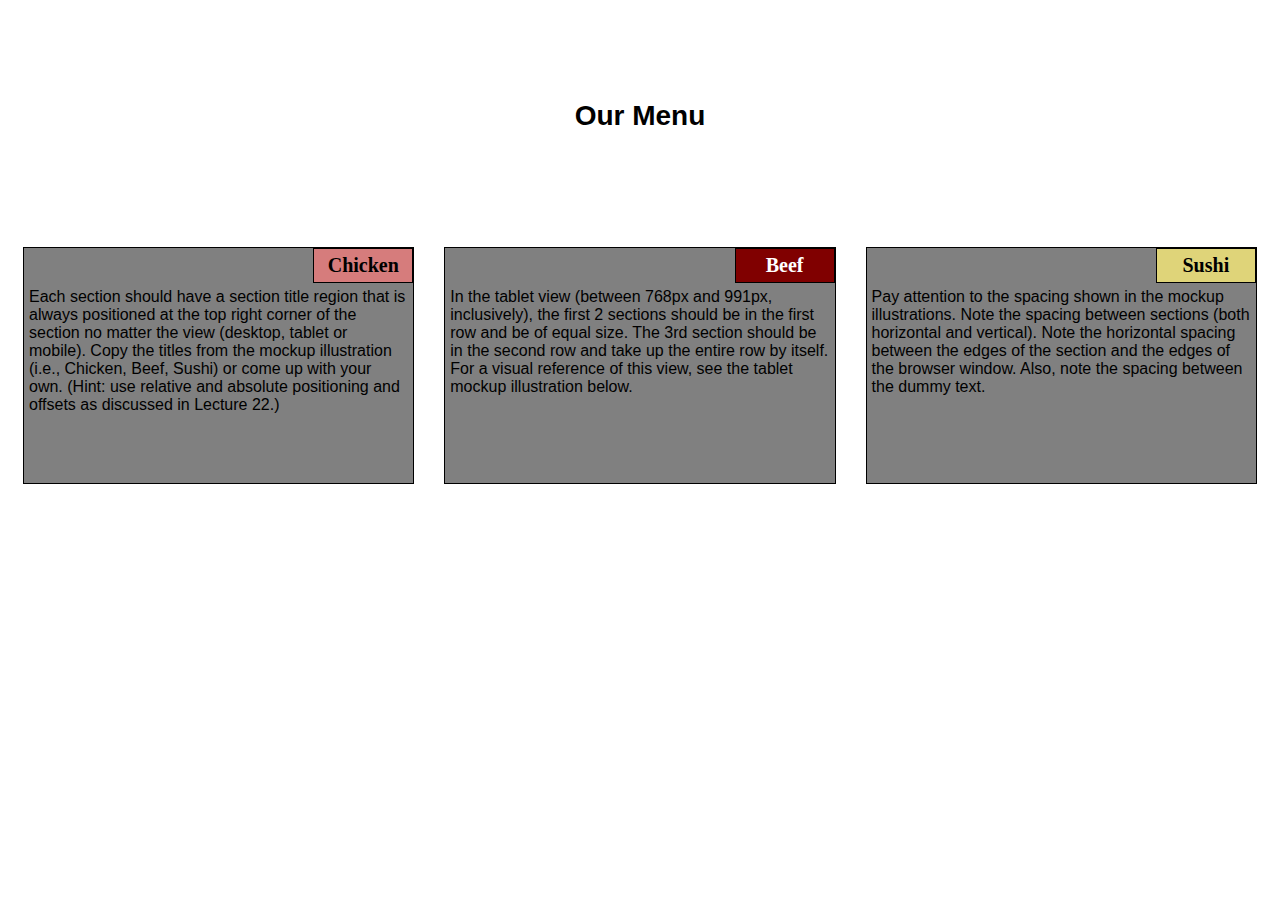
<file: mod2-solution/index.html>
<!DOCTYPE html>
<html lang="en">
<head>
    <meta charset="UTF-8">
    <meta name="viewport" content="width=device-width, initial-scale=1.0">
    <title>Module2 Assignment</title>
    <link rel="stylesheet" href="css/style.css">
</head>
<body>
     <h1>Our Menu</h1>
    <section class="box1">
        <div>
            <p class="sub1">Chicken</p>
            <p class="content">
                Each section should have a section title region that is always positioned at the top right corner of the
                section no matter the view (desktop, tablet or mobile). Copy the titles from the mockup illustration
                (i.e., Chicken, Beef, Sushi) or come up with your own. (Hint: use relative and absolute positioning and
                offsets as discussed in Lecture 22.)
            </p>
        </div>
    </section>
    <section class="box2">
        <div>
            <p class="sub2">Beef</p>
            <p class="content">In the tablet view (between 768px and 991px, inclusively), the first 2 sections should be
                in the first row and be of equal size. The 3rd section should be in the second row and take up the
                entire row by itself. For a visual reference of this view, see the tablet mockup illustration below.</p>
        </div>
    </section>
    <section class="box3">
        <div>
            <p class="sub3">Sushi</p>
            <p class="content">Pay attention to the spacing shown in the mockup illustrations. Note the spacing between
                sections (both horizontal and vertical). Note the horizontal spacing between the edges of the section
                and the edges of the browser window. Also, note the spacing between the dummy text.</p>
        </div>
</body>
</html>
</file>
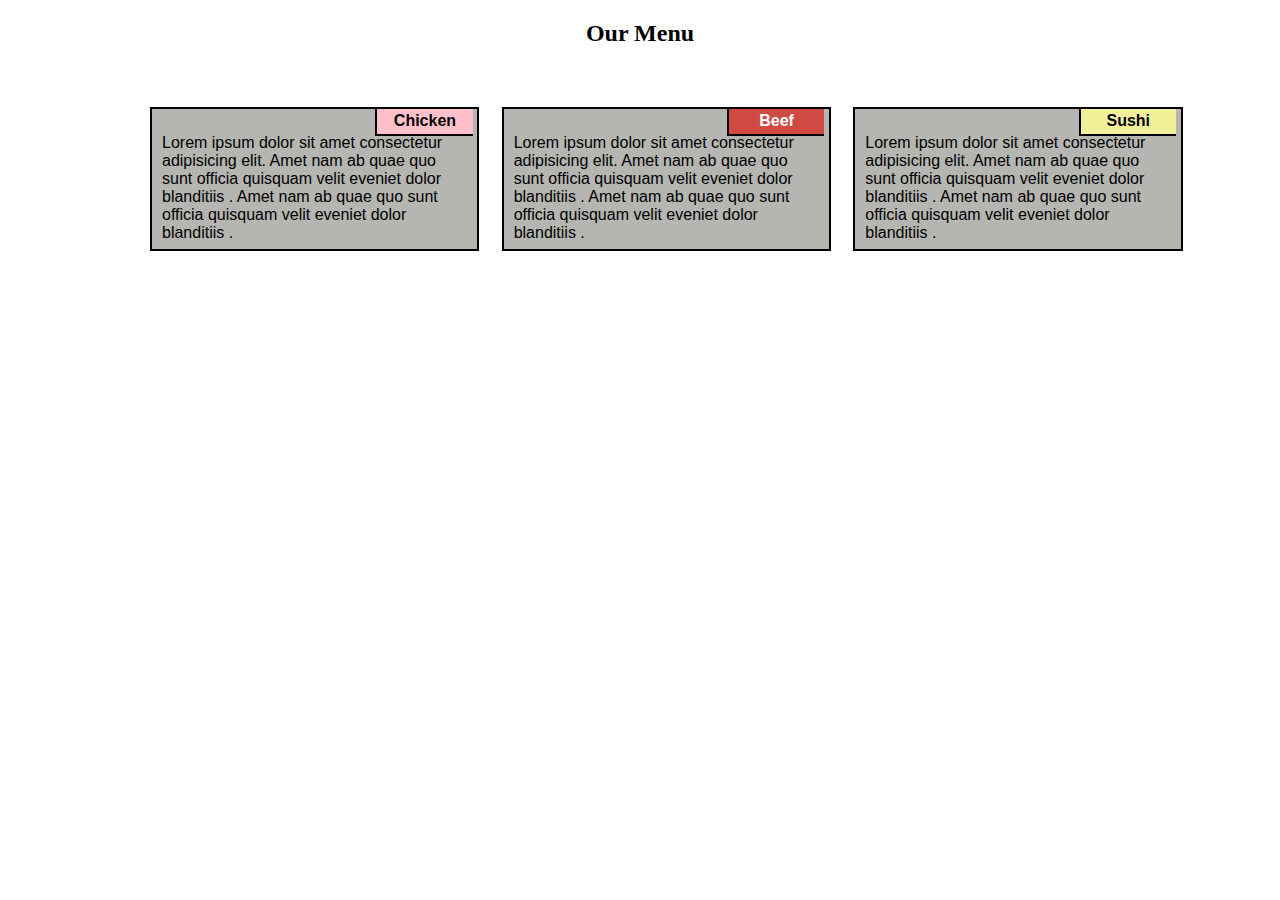
<file: module2-solution/index.html>
<!DOCTYPE html>
<html lang="en">
<head>
    <meta charset="UTF-8">
    <meta name="viewport" content="width=device-width, initial-scale=1.0">
    <title>Module2 Assignment</title>
    <link rel="stylesheet" href="style.css">
</head>
<body>
    <h2>Our Menu</h2>
    <div class="frame">
        <div class="box1">
            <p>Lorem ipsum dolor sit amet consectetur adipisicing elit.
                 Amet nam ab quae quo sunt officia quisquam velit eveniet dolor blanditiis .
                 Amet nam ab quae quo sunt officia quisquam velit eveniet dolor blanditiis .</p>
        </div>
        <div class="inside1">
            <p>Chicken</p>
        </div>
        <div class="box2">
            <p>Lorem ipsum dolor sit amet consectetur adipisicing elit.
                 Amet nam ab quae quo sunt officia quisquam velit eveniet dolor blanditiis .
                 Amet nam ab quae quo sunt officia quisquam velit eveniet dolor blanditiis .</p>
        </div>
        <div class="inside2">
            <p>Beef</p>
        </div>
        <div class="box3">
            <p>Lorem ipsum dolor sit amet consectetur adipisicing elit.
                 Amet nam ab quae quo sunt officia quisquam velit eveniet dolor blanditiis .
                 Amet nam ab quae quo sunt officia quisquam velit eveniet dolor blanditiis .</p>
        </div>
        <div class="inside3">
            <p>Sushi</p>
        </div>
    </div>
</body>
</html>
</file>
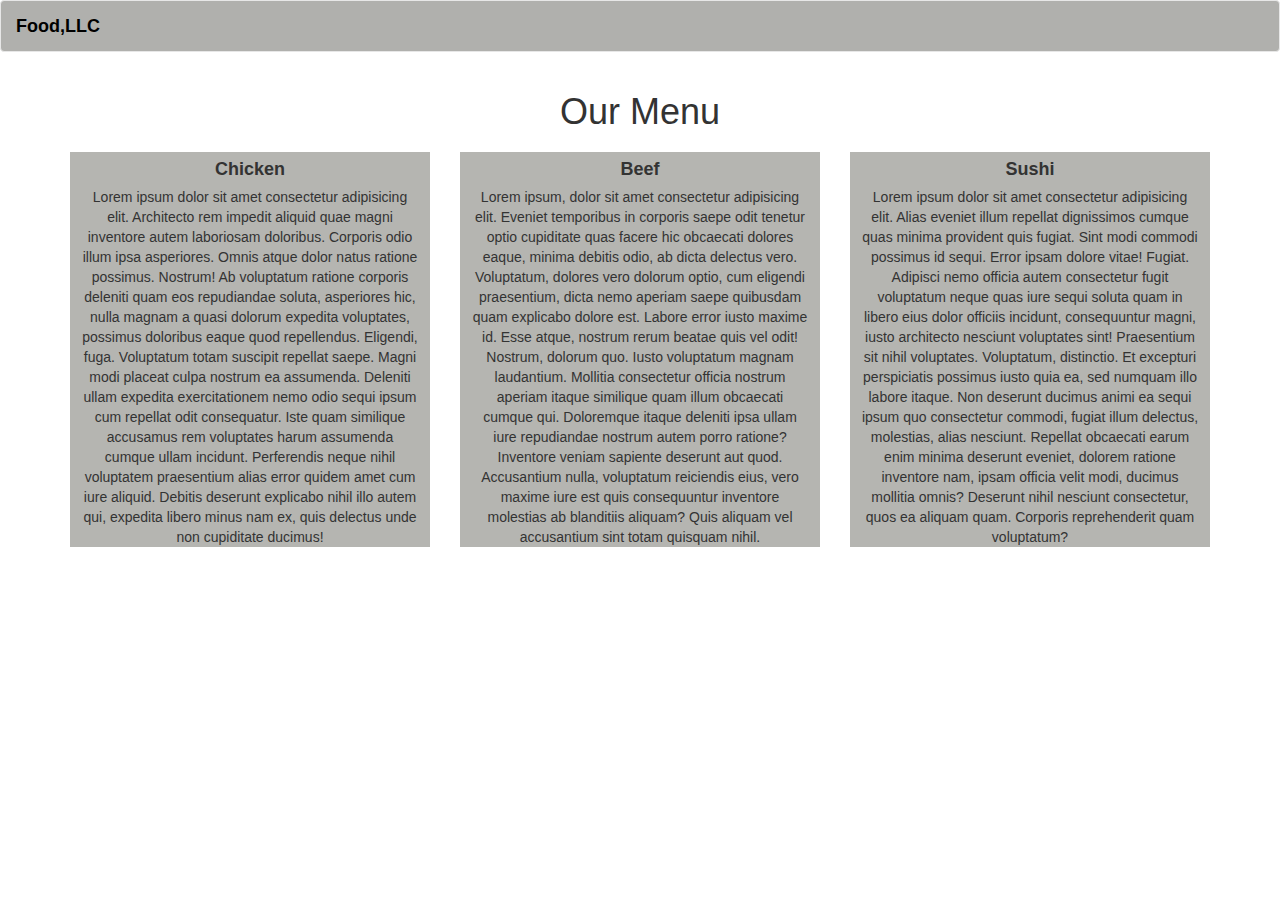
<file: module3-solution/index.html>
<!DOCTYPE html>
<html lang="en">
<head>
  <meta charset="utf-8">
  <title>Module 3</title>
  <meta name="viewport" content="width=device-width, initial-scale=1">
  <link rel="stylesheet" href="css/style.css"> 
  <link rel="stylesheet" href="https://maxcdn.bootstrapcdn.com/bootstrap/3.4.1/css/bootstrap.min.css">
  <script src="https://ajax.googleapis.com/ajax/libs/jquery/3.7.1/jquery.min.js"></script>
  <script src="https://maxcdn.bootstrapcdn.com/bootstrap/3.4.1/js/bootstrap.min.js"></script>
  </head>
<body>
    <nav class="navbar navbar-default" id="nav">
        <div class="container-fluid">
          <div class="navbar-header">
            <button type="button" class="navbar-toggle" data-toggle="collapse" data-target="#myNavbar">
              <span class="icon-bar"></span>
              <span class="icon-bar"></span>
              <span class="icon-bar"></span>
            </button>
            <a class="navbar-brand" href="#" id="brand">Food,LLC</a>
          </div>
          <div class="collapse navbar-collapse" id="myNavbar">
            <ul class="nav navbar-nav visible-xs">
              <li class="menu"><a class="hover" href="#test1">Chicken</a></li>
              <li class="menu"><a class="hover" href="#test2">Beef</a></li>
              <li class="menu"><a class="hover" href="#test3" >Sushi</a></li>
            </ul>
          </div>
        </div>
      </nav>
      
    <div class="container">
        <h1>Our Menu</h1>
        <div class="row">
            <div class="col-md-4 col-sm-6">
               <div class="chicken" id="test1">
                 <p class="name">Chicken</p>
                 <p>Lorem ipsum dolor sit amet consectetur adipisicing elit. Architecto rem impedit aliquid quae magni inventore autem laboriosam doloribus. Corporis odio illum ipsa asperiores. Omnis atque dolor natus ratione possimus. Nostrum!
                 Ab voluptatum ratione corporis deleniti quam eos repudiandae soluta, asperiores hic, nulla magnam a quasi dolorum expedita voluptates, possimus doloribus eaque quod repellendus. Eligendi, fuga. Voluptatum totam suscipit repellat saepe.
                 Magni modi placeat culpa nostrum ea assumenda. Deleniti ullam expedita exercitationem nemo odio sequi ipsum cum repellat odit consequatur. Iste quam similique accusamus rem voluptates harum assumenda cumque ullam incidunt.
                 Perferendis neque nihil voluptatem praesentium alias error quidem amet cum iure aliquid. Debitis deserunt explicabo nihil illo autem qui, expedita libero minus nam ex, quis delectus unde non cupiditate ducimus!</p>
               </div>
            </div>
            <div class="col-md-4 col-sm-6">
                <div class="beef" id="test2">
                    <p class="name">Beef</p>
                    <p>Lorem ipsum, dolor sit amet consectetur adipisicing elit. Eveniet temporibus in corporis saepe odit tenetur optio cupiditate quas facere hic obcaecati dolores eaque, minima debitis odio, ab dicta delectus vero.
                    Voluptatum, dolores vero dolorum optio, cum eligendi praesentium, dicta nemo aperiam saepe quibusdam quam explicabo dolore est. Labore error iusto maxime id. Esse atque, nostrum rerum beatae quis vel odit!
                    Nostrum, dolorum quo. Iusto voluptatum magnam laudantium. Mollitia consectetur officia nostrum aperiam itaque similique quam illum obcaecati cumque qui. Doloremque itaque deleniti ipsa ullam iure repudiandae nostrum autem porro ratione?
                    Inventore veniam sapiente deserunt aut quod. Accusantium nulla, voluptatum reiciendis eius, vero maxime iure est quis consequuntur inventore molestias ab blanditiis aliquam? Quis aliquam vel accusantium sint totam quisquam nihil.</p>
                </div>
            </div>
            <div class="col-md-4 col-sm-12">
                <div class="sushi" id="test3">
                    <p class="name">Sushi</p>
                    <p>Lorem ipsum dolor sit amet consectetur adipisicing elit. Alias eveniet illum repellat dignissimos cumque quas minima provident quis fugiat. Sint modi commodi possimus id sequi. Error ipsam dolore vitae! Fugiat.
                    Adipisci nemo officia autem consectetur fugit voluptatum neque quas iure sequi soluta quam in libero eius dolor officiis incidunt, consequuntur magni, iusto architecto nesciunt voluptates sint! Praesentium sit nihil voluptates.
                    Voluptatum, distinctio. Et excepturi perspiciatis possimus iusto quia ea, sed numquam illo labore itaque. Non deserunt ducimus animi ea sequi ipsum quo consectetur commodi, fugiat illum delectus, molestias, alias nesciunt.
                    Repellat obcaecati earum enim minima deserunt eveniet, dolorem ratione inventore nam, ipsam officia velit modi, ducimus mollitia omnis? Deserunt nihil nesciunt consectetur, quos ea aliquam quam. Corporis reprehenderit quam voluptatum?</p>
                </div>
            </div>
        </div>
    </div>
</body>
</html>
</file>
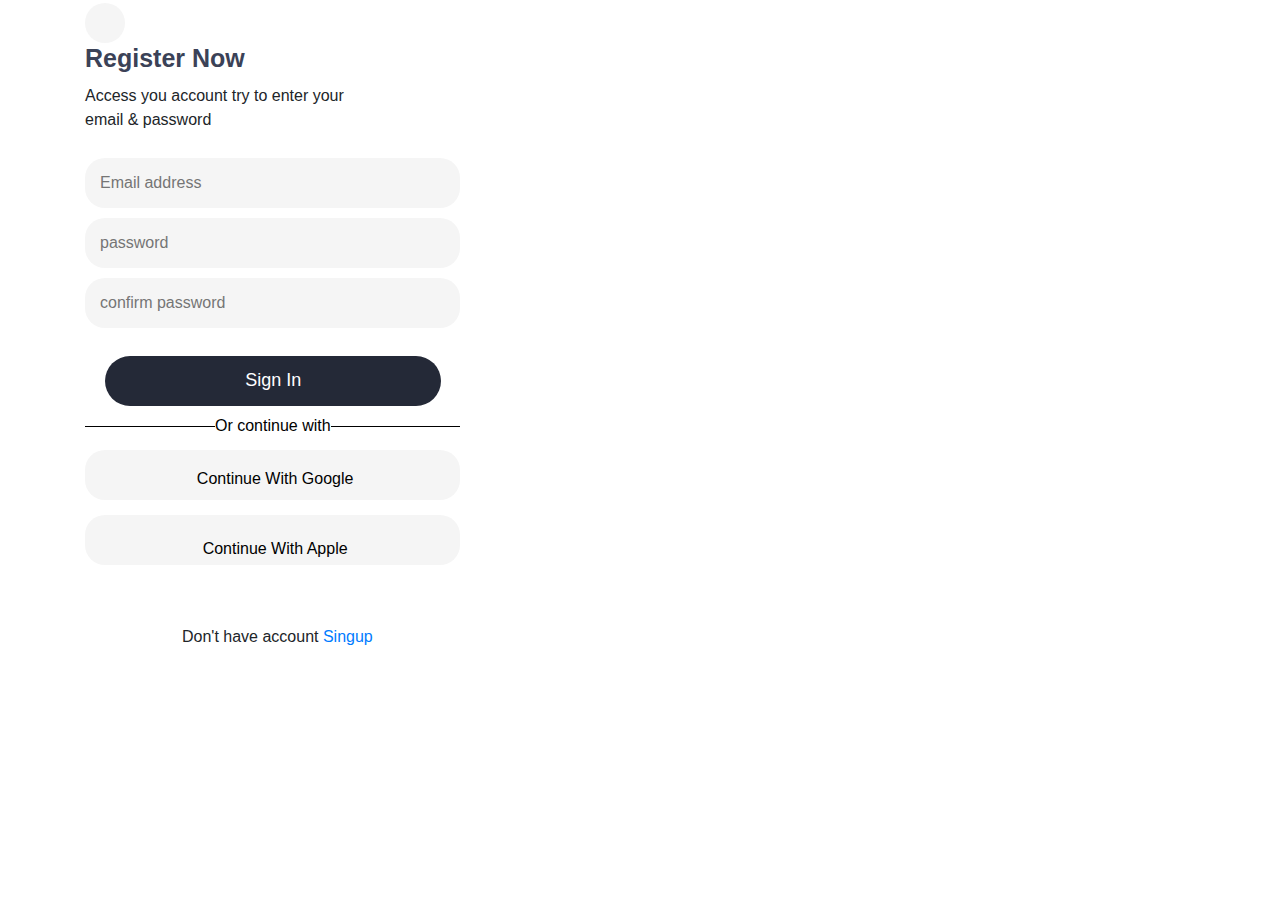
<file: module3-solution/login form.html>
<!DOCTYPE html>
<html lang="en">
<head>
    <meta charset="UTF-8">
    <meta name="viewport" content="width=device-width, initial-scale=1.0">
    <title>responsive login</title>
    <link rel="stylesheet" href="style.css">
    <link rel="stylesheet" href="https://cdnjs.cloudflare.com/ajax/libs/font-awesome/6.5.1/css/all.min.css" integrity="sha512-DTOQO9RWCH3ppGqcWaEA1BIZOC6xxalwEsw9c2QQeAIftl+Vegovlnee1c9QX4TctnWMn13TZye+giMm8e2LwA==" crossorigin="anonymous" referrerpolicy="no-referrer" />

    <link rel="stylesheet" href="https://cdn.jsdelivr.net/npm/bootstrap@4.6.2/dist/css/bootstrap.min.css">
    <script src="https://cdn.jsdelivr.net/npm/jquery@3.7.1/dist/jquery.slim.min.js"></script>
    <script src="https://cdn.jsdelivr.net/npm/popper.js@1.16.1/dist/umd/popper.min.js"></script>
    <script src="https://cdn.jsdelivr.net/npm/bootstrap@4.6.2/dist/js/bootstrap.bundle.min.js"></script>
</head>
<body>
    <div class="container" id="layout">
        <div class="row">
            <form action="">
            <div id="icon" class="col-md-12 col-sm-12">
                <i class="fa-solid fa-arrow-left"></i>
            </div>
            <div class="col-md-12 col-sm-12" >
                <p id="heading">Register Now</p>
            </div>
            <div class="col-md-12 col-sm-12 ">
            <p id="text">Access you account try to enter your <br> email & password</p>
            </div>
            <div class="col-md-12 col-sm-12">
                <input type="text" name="" id="email" placeholder="Email address">
            </div>
            <div class="col-md-12 col-sm-12">
                <input type="text" name="" id="password" placeholder="password">
            </div>
            <div class="col-md-12 col-sm-12">
                <input type="password" name="" id="password" placeholder="confirm password">
            </div>
            <div class="col-md-12 col-sm-12">
                <!-- <input type="checkbox" name="" id="checkbox"><span id="save">Save Password</span><span id="forget" >Forget Password</span>  -->
            </div>
            <div class="col-md-12 col-sm-12">
                <button id="signin"><a href="https://syedmohathaseem.github.io/Coursrea_Assignment_1/module3-solution/register%20form.html" target="_blank" style="text-decoration: none;color: white;">Sign In</a></button>
            </div>
            <div class="col-md-12 col-sm-12">
                <hr><span id="line" >Or continue with</span>
            </div>
            <div class="col-md-12 col-sm-12">
                <button id="google"><i class="fa-brands fa-google" id="icon-g"></i> Continue With Google</button>
            </div>
            <div class="col-md-12 col-sm-12">
                <button id="apple"><i class="fa-brands fa-apple" id="icon-a"></i> Continue With Apple</button>
            </div>
            <div class="col-md-12 col-sm-12">
                <p id="link">Don't have account <a href="">Singup</a> </p>
            </div>
        </form>
        </div>
    </div>
</body>
</html>
</file>
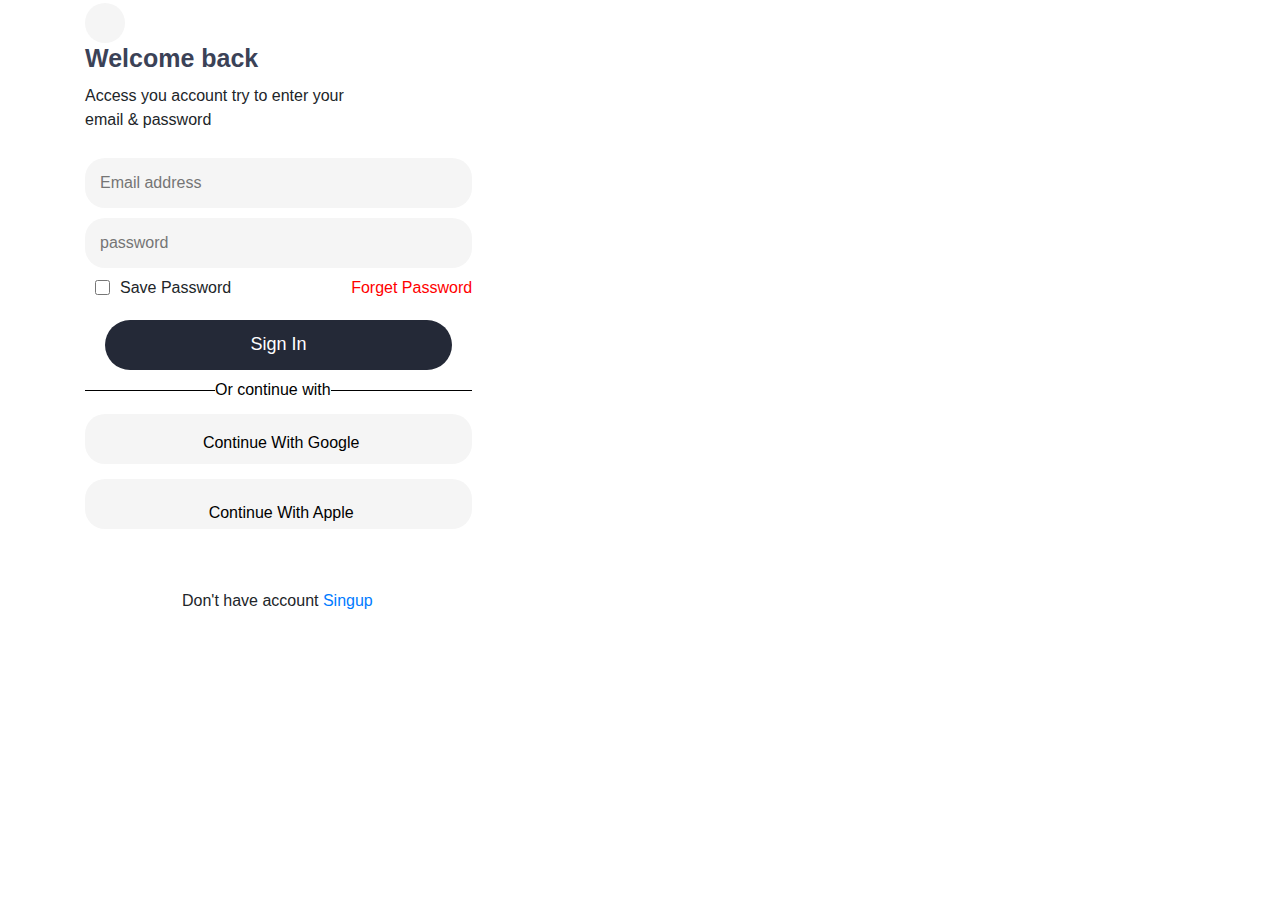
<file: module3-solution/login.html>
<!DOCTYPE html>
<html lang="en">
<head>
    <meta charset="UTF-8">
    <meta name="viewport" content="width=device-width, initial-scale=1.0">
    <title>responsive login</title>
    <link rel="stylesheet" href="login.css">
    <link rel="stylesheet" href="https://cdnjs.cloudflare.com/ajax/libs/font-awesome/6.5.1/css/all.min.css" integrity="sha512-DTOQO9RWCH3ppGqcWaEA1BIZOC6xxalwEsw9c2QQeAIftl+Vegovlnee1c9QX4TctnWMn13TZye+giMm8e2LwA==" crossorigin="anonymous" referrerpolicy="no-referrer" />

    <link rel="stylesheet" href="https://cdn.jsdelivr.net/npm/bootstrap@4.6.2/dist/css/bootstrap.min.css">
    <script src="https://cdn.jsdelivr.net/npm/jquery@3.7.1/dist/jquery.slim.min.js"></script>
    <script src="https://cdn.jsdelivr.net/npm/popper.js@1.16.1/dist/umd/popper.min.js"></script>
    <script src="https://cdn.jsdelivr.net/npm/bootstrap@4.6.2/dist/js/bootstrap.bundle.min.js"></script>
</head>
<body>
    <div class="container" id="layout">
        <div class="row">
            <form action="">
            <div id="icon" class="col-md-12 col-sm-12">
                <a href="https://syedmohathaseem.github.io/Coursrea_Assignment_1/module3-solution/register.html?" style="color: black;"><i class="fa-solid fa-arrow-left"></i></a>
            </div>
            <div class="col-md-12 col-sm-12" >
                <p id="heading">Welcome back</p>
            </div>
            <div class="col-md-12 col-sm-12 ">
            <p id="text">Access you account try to enter your <br> email & password</p>
            </div>
            <div class="col-md-12 col-sm-12">
                <input type="text" name="" id="email" placeholder="Email address">
            </div>
            <div class="col-md-12 col-sm-12">
                <input type="password" name="" id="password" placeholder="password">
            </div>
            <div class="col-md-12 col-sm-12">
                <input type="checkbox" name="" id="checkbox"><span id="save">Save Password</span><span id="forget" >Forget Password</span> 
            </div>
            <div class="col-md-12 col-sm-12">
                <button id="signin">Sign In</button>
            </div>
            <div class="col-md-12 col-sm-12">
                <hr><span id="line" >Or continue with</span>
            </div>
            <div class="col-md-12 col-sm-12">
                <button id="google"><i class="fa-brands fa-google" id="icon-g"></i> Continue With Google</button>
            </div>
            <div class="col-md-12 col-sm-12">
                <button id="apple"><i class="fa-brands fa-apple" id="icon-a"></i> Continue With Apple</button>
            </div>
            <div class="col-md-12 col-sm-12">
                <p id="link">Don't have account <a href="">Singup</a> </p>
            </div>
        </form>
        </div>
    </div>
</body>
</html>
</file>
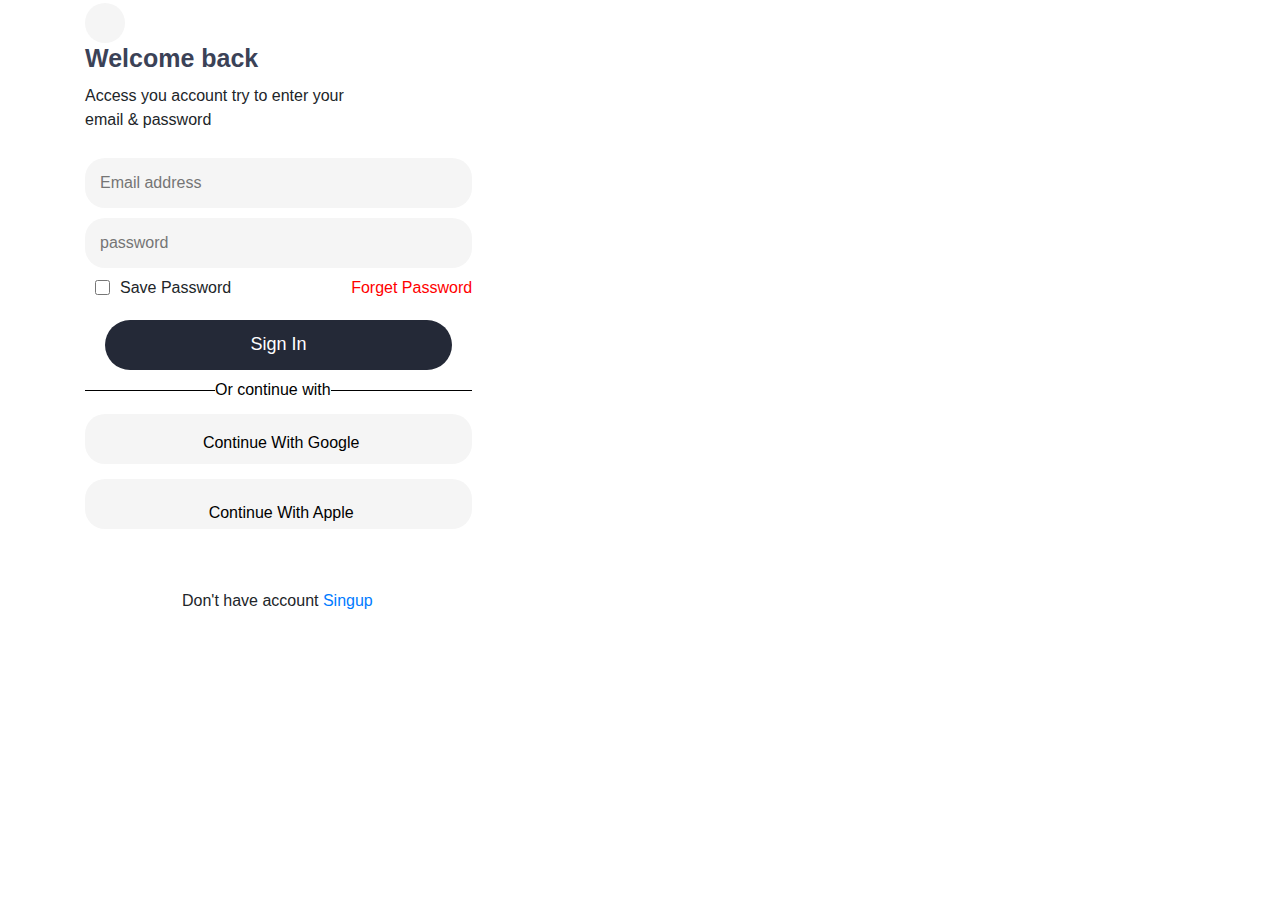
<file: module3-solution/register form.html>
<!DOCTYPE html>
<html lang="en">
<head>
    <meta charset="UTF-8">
    <meta name="viewport" content="width=device-width, initial-scale=1.0">
    <title>responsive login</title>
    <link rel="stylesheet" href="login.css">
    <link rel="stylesheet" href="https://cdnjs.cloudflare.com/ajax/libs/font-awesome/6.5.1/css/all.min.css" integrity="sha512-DTOQO9RWCH3ppGqcWaEA1BIZOC6xxalwEsw9c2QQeAIftl+Vegovlnee1c9QX4TctnWMn13TZye+giMm8e2LwA==" crossorigin="anonymous" referrerpolicy="no-referrer" />

    <link rel="stylesheet" href="https://cdn.jsdelivr.net/npm/bootstrap@4.6.2/dist/css/bootstrap.min.css">
    <script src="https://cdn.jsdelivr.net/npm/jquery@3.7.1/dist/jquery.slim.min.js"></script>
    <script src="https://cdn.jsdelivr.net/npm/popper.js@1.16.1/dist/umd/popper.min.js"></script>
    <script src="https://cdn.jsdelivr.net/npm/bootstrap@4.6.2/dist/js/bootstrap.bundle.min.js"></script>
</head>
<body>
    <div class="container" id="layout">
        <div class="row">
            <form action="">
            <div id="icon" class="col-md-12 col-sm-12">
                <i class="fa-solid fa-arrow-left"></i>
            </div>
            <div class="col-md-12 col-sm-12" >
                <p id="heading">Welcome back</p>
            </div>
            <div class="col-md-12 col-sm-12 ">
            <p id="text">Access you account try to enter your <br> email & password</p>
            </div>
            <div class="col-md-12 col-sm-12">
                <input type="text" name="" id="email" placeholder="Email address">
            </div>
            <div class="col-md-12 col-sm-12">
                <input type="password" name="" id="password" placeholder="password">
            </div>
            <div class="col-md-12 col-sm-12">
                <input type="checkbox" name="" id="checkbox"><span id="save">Save Password</span><span id="forget" >Forget Password</span> 
            </div>
            <div class="col-md-12 col-sm-12">
                <button id="signin">Sign In</button>
            </div>
            <div class="col-md-12 col-sm-12">
                <hr><span id="line" >Or continue with</span>
            </div>
            <div class="col-md-12 col-sm-12">
                <button id="google"><i class="fa-brands fa-google" id="icon-g"></i> Continue With Google</button>
            </div>
            <div class="col-md-12 col-sm-12">
                <button id="apple"><i class="fa-brands fa-apple" id="icon-a"></i> Continue With Apple</button>
            </div>
            <div class="col-md-12 col-sm-12">
                <p id="link">Don't have account <a href="">Singup</a> </p>
            </div>
        </form>
        </div>
    </div>
</body>
</html>
</file>
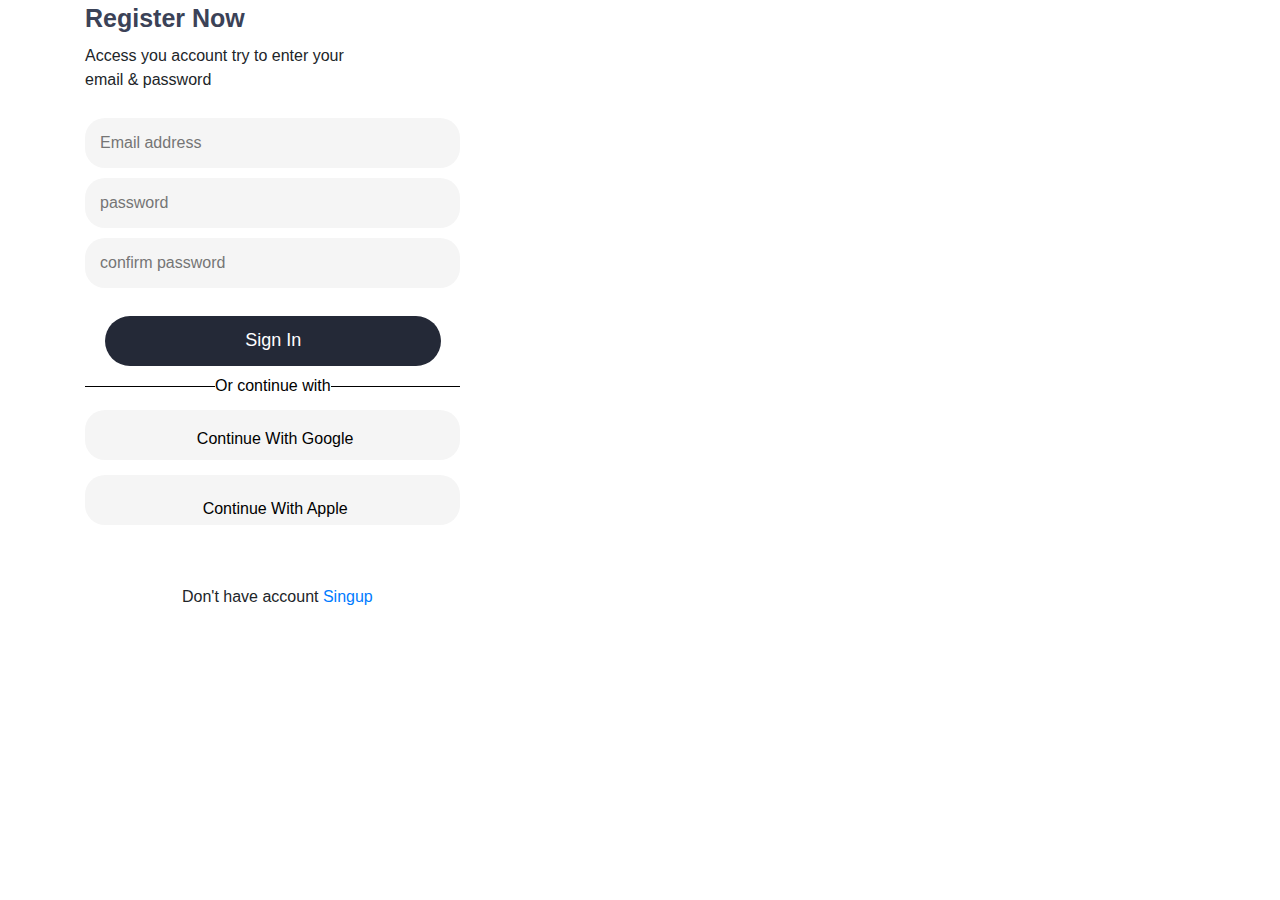
<file: module3-solution/register.html>
<!DOCTYPE html>
<html lang="en">
<head>
    <meta charset="UTF-8">
    <meta name="viewport" content="width=device-width, initial-scale=1.0">
    <title>responsive login</title>
    <link rel="stylesheet" href="register.css">
    <link rel="stylesheet" href="https://cdnjs.cloudflare.com/ajax/libs/font-awesome/6.5.1/css/all.min.css" integrity="sha512-DTOQO9RWCH3ppGqcWaEA1BIZOC6xxalwEsw9c2QQeAIftl+Vegovlnee1c9QX4TctnWMn13TZye+giMm8e2LwA==" crossorigin="anonymous" referrerpolicy="no-referrer" />

    <link rel="stylesheet" href="https://cdn.jsdelivr.net/npm/bootstrap@4.6.2/dist/css/bootstrap.min.css">
    <script src="https://cdn.jsdelivr.net/npm/jquery@3.7.1/dist/jquery.slim.min.js"></script>
    <script src="https://cdn.jsdelivr.net/npm/popper.js@1.16.1/dist/umd/popper.min.js"></script>
    <script src="https://cdn.jsdelivr.net/npm/bootstrap@4.6.2/dist/js/bootstrap.bundle.min.js"></script>
</head>
<body>
    <div class="container" id="layout">
        <div class="row">
            <form action="">
            <div class="col-sm-12" >
                <p id="heading">Register Now</p>
            </div>
            <div class="col-sm-12 ">
            <p id="text">Access you account try to enter your <br> email & password</p>
            </div>
            <div class="col-sm-12">
                <input type="text" name="" id="email" placeholder="Email address">
            </div>
            <div class="col-sm-12">
                <input type="text" name="" id="password" placeholder="password">
            </div>
            <div class="col-sm-12">
                <input type="password" name="" id="password" placeholder="confirm password">
            </div>
            <div class="col-sm-12">
                <!-- <input type="checkbox" name="" id="checkbox"><span id="save">Save Password</span><span id="forget" >Forget Password</span>  -->
            </div>
            <div class="col-sm-12">
                <button id="signin"><a href="https://syedmohathaseem.github.io/Coursrea_Assignment_1/module3-solution/login.html?" target="_blank" style="text-decoration: none;color: white;">Sign In</a></button>
            </div>
            <div class="col-sm-12">
                <hr><span id="line" >Or continue with</span>
            </div>
            <div class="col-sm-12">
                <button id="google"><i class="fa-brands fa-google" id="icon-g"></i> Continue With Google</button>
            </div>
            <div class="col-sm-12">
                <button id="apple"><i class="fa-brands fa-apple" id="icon-a"></i> Continue With Apple</button>
            </div>
            <div class="col-sm-12">
                <p id="link">Don't have account <a href="">Singup</a> </p>
            </div>
        </form>
        </div>
    </div>
</body>
</html>
</file>
<file: mod2-solution/css/style.css>
/*basic style*/
    * {
        box-sizing: border-box;
    }

    body {
        background-color: white;
    }

    h1 {
        margin: 100px;
        text-align: center;
        font-family: Helvetica;
        font-weight: bold;
        font-size: 175%;
    }

    section {
        position: relative;
        padding: 15px;
        width: 100%;
    }

    p {
        position: relative;
        clear: right;
    }

    div {
        position: relative;
        background-color: gray;
        border: 1px solid black;
        width: 100%;
        margin-left: auto;
        margin-right: auto;
        margin-bottom: auto;
    }

    .sub1 {
        float: right;
        width: 100px;
        padding: 5px;
        margin: 0px;
        border: 1px solid black;
        text-align: center;
        font-size: 125%;
        font-weight: bold;
        background-color: rgb(214, 124, 124);

    }

    .sub2 {
        float: right;
        color: white;
        width: 100px;
        padding: 5px;
        margin: 0px;
        border: 1px solid black;
        text-align: center;
        font-size: 125%;
        font-weight: bold;
        background-color: maroon;

    }

    .sub3 {
        color: black;
        float: right;
        width: 100px;
        padding: 5px;
        margin: 0px;
        border: 1px solid black;
        text-align: center;
        font-size: 125%;
        font-weight: bold;
        background-color: rgb(223, 212, 121);

    }

    .content {
        padding: 5px;
        border: none;
        background-color: gray;
        font-family: Helvetica;
        color: black;
        margin: 0px;
        height: 200px;
        overflow: auto;
    }

    .row {
        width: 90%;
    }

    /*desktop version*/
    @media (min-width: 992px) {
        section {
            float: left;
            width: 33.33%;
        }
    }

    /*tablet version*/
    @media (min-width: 768px) and (max-width: 991px) {
        .box1,.box2 {
            float: left;
            width: 50%;
            margin-left: auto;
            margin-right: auto;
        }

        .box3 {
            float: left;
            width: 100%;
            margin-left: auto;
            margin-right: auto;
        }
    }

    /*mobile version*/
    @media (max-width: 767px) {
        .box1,.box2,.box3 {
            float: left;
            width: 100%;
        }
    }
</file>
<file: module2-solution/style.css>
body{
    margin: auto;
}

h2{
    text-align: center;
    position: relative;
    /* top: 200px; */
}
.frame{
    display: flex;
    position: relative;
    left: 75px;
    font-family: sans-serif;
    margin-top: 60px;
}
.frame .box1{
    height: 120px;
    width: 320px;
    background-color: #b5b5b1;
    position: relative;
    /* top: 200px; */
    display: flex;
    justify-content: center;
    align-items: center;
    border: 2px solid black;
    padding: 10px;
    left: 75px;
}
.box1 p{
    margin-top: 35px;
    color: black;
}
.frame .box2{
    height: 120px;
    width: 320px;
    background-color: #b5b5b1;
    position: relative;
    /* top: 200px; */
    display: flex;
    justify-content: center;
    align-items: center;
    border: 2px solid black;
    padding: 10px;
    
}
.box2 p{
    margin-top: 35px;
    color: black;

}
.frame .box3{
    height: 120px;
    width: 320px;
    background-color: #b5b5b1;
    position: relative;
    /* top: 200px; */
    display: flex;
    justify-content: center;
    align-items: center;
    border: 2px solid black;
    padding: 10px;
    right: 75px;
}
.box3 p{
    margin-top: 35px;
    color: black;

}
.inside1{
   background-color: pink;
   height: 25px;
   width: 100px;
   display: flex;
   justify-content: center;
   align-items: center;
   position: relative;
   /* top: 200px; */
   right: 29px;
   border: 2px solid black;
   border-right: none;
   font-weight: 700;
    font-family: sans-serif;
}
.inside2{
    background-color: #d14a41;
    height: 25px;
    width: 100px;
    display: flex;
    justify-content: center;
    align-items: center;
    position: relative;
    /* top: 200px; */
    right: 104px;
    border: 2px solid black;
    border-right: none;
    font-weight: 700;
    font-family: sans-serif;
    color: white;
 }
 .inside3{
    background-color:#f2f199;
    height: 25px;
    width: 100px;
    display: flex;
    justify-content: center;
    align-items: center;
    position: relative;
    /* top: 200px; */
    right: 179px;
    border: 2px solid black;
    border-right: none;
    font-weight: 700;
    font-family: sans-serif;
 }
</file>
<file: module3-solution/css/style.css>
#nav{
    background-color: #b0b0ad;
}
#brand{
    color: black;
    font-weight: 700;
}
h1{
    text-align: center;
    color: black;
   font-family: sans-serif;
}
.chicken,.beef,.sushi{
    
    margin-top: 10px;
    background-color:#b5b5b1;
}
.name{
    text-align: center;
    font-weight: 700;
    font-size: 18px;
    font-family: sans-serif;
   position: relative;
   top: 5px;
}
p{
    text-align: center;
    padding-right: 10px;
    padding-left: 10px;
}
.menu{
    text-align: center;
    font-weight: 700;
}
.hover:hover{
    background-color: whitesmoke;
}
</file>
<file: module3-solution/style.css>
#layout{
    background-color: white;
    
}
#icon{
    height: 40px;
    width: 40px;
    display: flex;
    justify-content: center;
    align-items: center;
    background-color: whitesmoke;
    border-radius: 50%;
    position: relative;
    left: 15px;
    top: 3px;
    cursor: pointer;
}
#heading{
    font-size: 25px;
    color: #3b4257;
    font-weight: 700;
}
#text{
    position: relative;
    bottom: 10px;
}
#email,#password{
    height: 50px;
    width: 145%;
    margin-top: 10px;
    border: none;
    border-radius: 20px;
    position: relative;
    bottom: 10px;
    padding: 15px;
    outline: none;
    background-color: whitesmoke;
}
#checkbox{
    height: 15px;
    width: 35px;
}
#save{
    position: relative;
    bottom: 2px;
    font-size: 16px;
}
#forget{
    position: relative;
    bottom: 2px;
    left: 120px;
    color: red;
    font-size: 16px;
}
#signin{
    height: 50px;
    width: 130%;
    border-radius: 30px;
    position: relative;
    left: 20px;
    top: 18px;
    border: none;
    background-color: #242937;
    color: white;
    font-size: 18px;
}
hr{
    color: black;
     position: relative;
     top: 22px;
    width: 145%;
    height: 3px;
    background-color: black;
}
#line{
    background-color: white;
    position: relative;
    bottom: 7px;
    left: 130px;
    color: black;
    font-weight: 500;
}
#google{
    height: 50px;
    width: 145%;
    margin-top: 15px;
    border: none;
    border-radius: 20px;
    position: relative;
    bottom: 10px;
    padding: 15px;
    outline: none;
    background-color: whitesmoke;
}
#apple{
    height: 50px;
    width: 145%;
    margin-top: 15px;
    border: none;
    border-radius: 20px;
    position: relative;
    bottom: 10px;
    padding: 15px;
    outline: none;
    background-color: whitesmoke;
}
#icon-g{
    margin-right: 5px;
    font-size: 18px;
}
#icon-a{
    margin-right: 5px;
    font-size: 22px;
}
#link{
    position: relative;
    left: 97px;
    top: 50px;
}
</file>
<file: module3-solution/login.css>
#layout{
    background-color: white;
    
}
#icon{
    height: 40px;
    width: 40px;
    display: flex;
    justify-content: center;
    align-items: center;
    background-color: whitesmoke;
    border-radius: 50%;
    position: relative;
    left: 15px;
    top: 3px;
    cursor: pointer;
}
#heading{
    font-size: 25px;
    color: #3b4257;
    font-weight: 700;
}
#text{
    position: relative;
    bottom: 10px;
}
#email,#password{
    height: 50px;
    width: 145%;
    margin-top: 10px;
    border: none;
    border-radius: 20px;
    position: relative;
    bottom: 10px;
    padding: 15px;
    outline: none;
    background-color: whitesmoke;
}
#checkbox{
    height: 15px;
    width: 35px;
}
#save{
    position: relative;
    bottom: 2px;
    font-size: 16px;
}
#forget{
    position: relative;
    bottom: 2px;
    left: 120px;
    color: red;
    font-size: 16px;
}
#signin{
    height: 50px;
    width: 130%;
    border-radius: 30px;
    position: relative;
    left: 20px;
    top: 18px;
    border: none;
    background-color: #242937;
    color: white;
    font-size: 18px;
}
hr{
    color: black;
     position: relative;
     top: 22px;
    width: 145%;
    height: 3px;
    background-color: black;
}
#line{
    background-color: white;
    position: relative;
    bottom: 7px;
    left: 130px;
    color: black;
    font-weight: 500;
}
#google{
    height: 50px;
    width: 145%;
    margin-top: 15px;
    border: none;
    border-radius: 20px;
    position: relative;
    bottom: 10px;
    padding: 15px;
    outline: none;
    background-color: whitesmoke;
}
#apple{
    height: 50px;
    width: 145%;
    margin-top: 15px;
    border: none;
    border-radius: 20px;
    position: relative;
    bottom: 10px;
    padding: 15px;
    outline: none;
    background-color: whitesmoke;
}
#icon-g{
    margin-right: 5px;
    font-size: 18px;
}
#icon-a{
    margin-right: 5px;
    font-size: 22px;
}
#link{
    position: relative;
    left: 97px;
    top: 50px;
}
@media (max-width: 400px){
    #layout{
        width: 100%;
    }
    
}
</file>
<file: module3-solution/register.css>
#layout{
    background-color: white;
    
}
#heading{
    font-size: 25px;
    color: #3b4257;
    font-weight: 700;
}
#text{
    position: relative;
    bottom: 10px;
}
#email,#password{
    height: 50px;
    width: 145%;
    margin-top: 10px;
    border: none;
    border-radius: 20px;
    position: relative;
    bottom: 10px;
    padding: 15px;
    outline: none;
    background-color: whitesmoke;
}
#checkbox{
    height: 15px;
    width: 35px;
}
#save{
    position: relative;
    bottom: 2px;
    font-size: 16px;
}
#forget{
    position: relative;
    bottom: 2px;
    left: 120px;
    color: red;
    font-size: 16px;
}
#signin{
    height: 50px;
    width: 130%;
    border-radius: 30px;
    position: relative;
    left: 20px;
    top: 18px;
    border: none;
    background-color: #242937;
    color: white;
    font-size: 18px;
}
hr{
    color: black;
     position: relative;
     top: 22px;
    width: 145%;
    height: 3px;
    background-color: black;
}
#line{
    background-color: white;
    position: relative;
    bottom: 7px;
    left: 130px;
    color: black;
    font-weight: 500;
}
#google{
    height: 50px;
    width: 145%;
    margin-top: 15px;
    border: none;
    border-radius: 20px;
    position: relative;
    bottom: 10px;
    padding: 15px;
    outline: none;
    background-color: whitesmoke;
}
#apple{
    height: 50px;
    width: 145%;
    margin-top: 15px;
    border: none;
    border-radius: 20px;
    position: relative;
    bottom: 10px;
    padding: 15px;
    outline: none;
    background-color: whitesmoke;
}
#icon-g{
    margin-right: 5px;
    font-size: 18px;
}
#icon-a{
    margin-right: 5px;
    font-size: 22px;
}
#link{
    position: relative;
    left: 97px;
    top: 50px;
}
@media (max-width: 400px){
    #layout{
        width: 100%;
    }
    
}
</file>
